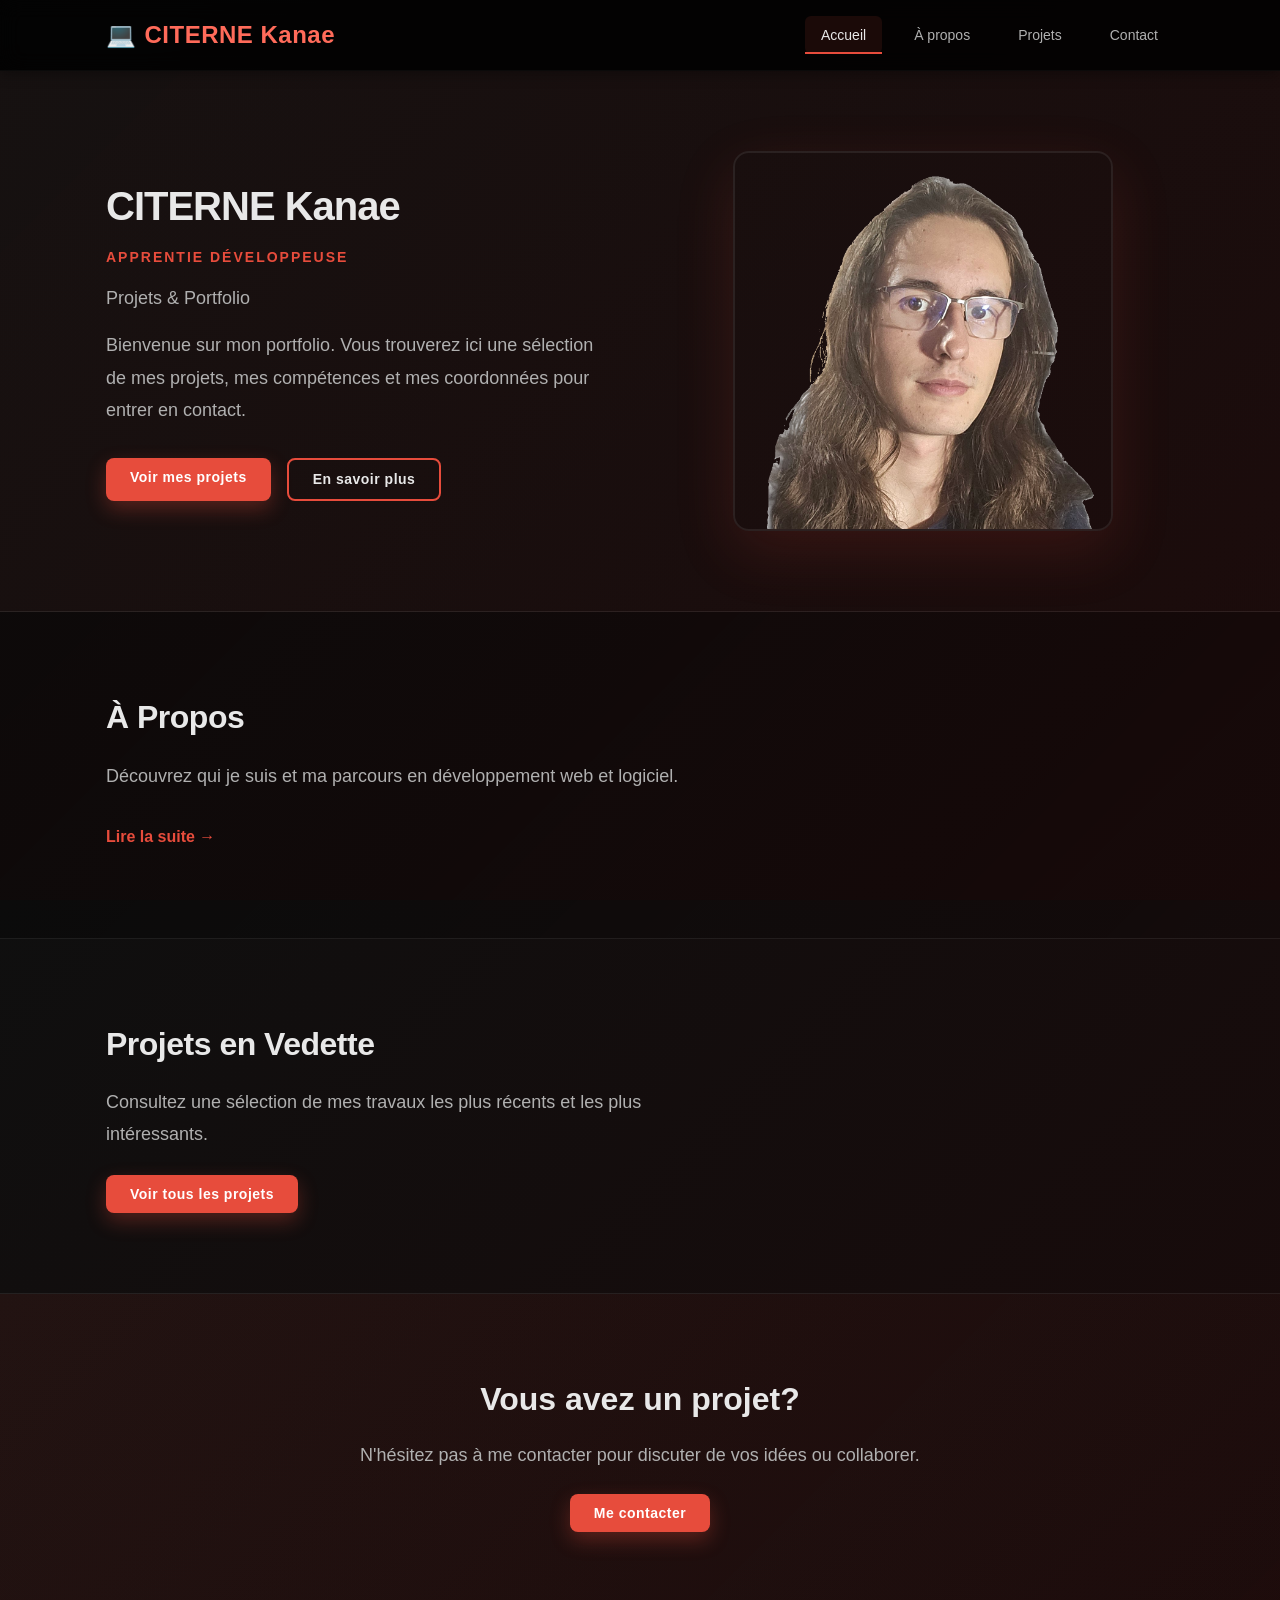
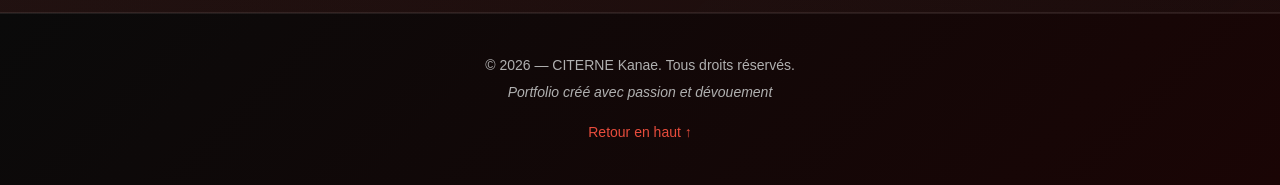
<file: index.html>
<!doctype html>
<html lang="fr">
<head>
  <meta charset="utf-8" />
  <meta name="viewport" content="width=device-width, initial-scale=1" />
  <meta name="description" content="Portfolio de CITERNE Kanae - Apprentie développeuse" />
  <title>Portfolio — CITERNE Kanae</title>
  <link rel="stylesheet" href="assets/css/style.css">
</head>
<body>
  <!-- Header -->
  <header class="site-header">
    <div class="header-container">
      <div class="logo-section">
        <h1 class="logo">
          <span class="logo-emoji">💻</span>
          CITERNE Kanae
        </h1>
      </div>
      <nav class="main-nav">
        <a href="index.html" class="nav-link active">Accueil</a>
        <a href="about.html" class="nav-link">À propos</a>
        <a href="projects.html" class="nav-link">Projets</a>
        <a href="contact.html" class="nav-link">Contact</a>
      </nav>
      <button id="menu-toggle" class="menu-toggle" aria-label="Menu">☰</button>
    </div>
  </header>

  <!-- Mobile Nav -->
  <nav id="mobile-nav" class="mobile-nav">
    <a href="index.html" class="mobile-nav-link active">Accueil</a>
    <a href="about.html" class="mobile-nav-link">À propos</a>
    <a href="projects.html" class="mobile-nav-link">Projets</a>
    <a href="contact.html" class="mobile-nav-link">Contact</a>
  </nav>

  <!-- Main Content -->
  <main class="main-content">
    <!-- Hero Section -->
    <section class="hero">
      <div class="container">
        <div class="hero-content">
          <div class="hero-text">
            <h1 class="hero-title">CITERNE Kanae</h1>
            <p class="hero-subtitle">Apprentie Développeuse</p>
            <p class="hero-role">Projets &amp; Portfolio</p>
            <p class="hero-intro">
              Bienvenue sur mon portfolio. Vous trouverez ici une sélection de mes projets, 
              mes compétences et mes coordonnées pour entrer en contact.
            </p>
            <div class="hero-ctas">
              <a href="projects.html" class="btn btn-primary">Voir mes projets</a>
              <a href="about.html" class="btn btn-secondary">En savoir plus</a>
            </div>
          </div>

          <div class="hero-image-wrap">
            <img class="hero-image" src="assets/images/img_index.png" alt="Photo de profil">
          </div>
        </div>
      </div>
    </section>

    <!-- About Preview Section -->
    <section class="about-preview">
      <div class="container">
        <h2 class="section-title">À Propos</h2>
        <p class="section-desc">
          Découvrez qui je suis et ma parcours en développement web et logiciel.
        </p>
        <a href="about.html" class="link-arrow">Lire la suite →</a>
      </div>
    </section>

    <!-- Featured Projects Section -->
    <section class="featured-projects">
      <div class="container">
        <h2 class="section-title">Projets en Vedette</h2>
        <p class="section-desc">
          Consultez une sélection de mes travaux les plus récents et les plus intéressants.
        </p>
        <a href="projects.html" class="btn btn-primary">Voir tous les projets</a>
      </div>
    </section>

    <!-- CTA Section -->
    <section class="cta-section">
      <div class="container">
        <div class="cta-content">
          <h2>Vous avez un projet?</h2>
          <p>N'hésitez pas à me contacter pour discuter de vos idées ou collaborer.</p>
          <a href="contact.html" class="btn btn-primary">Me contacter</a>
        </div>
      </div>
    </section>
  </main>

  <!-- Footer -->
  <footer class="site-footer" id="footer">
    <div class="container">
      <div class="footer-content">
        <p>&copy; 2026 — CITERNE Kanae. Tous droits réservés.</p>
        <p class="footer-tagline">Portfolio créé avec passion et dévouement</p>
      </div>
      <div class="footer-links">
        <a href="#" id="back-to-top" class="footer-link">Retour en haut ↑</a>
      </div>
    </div>
  </footer>

  <script src="assets/js/main.js"></script>
</body>
</html>
</file>
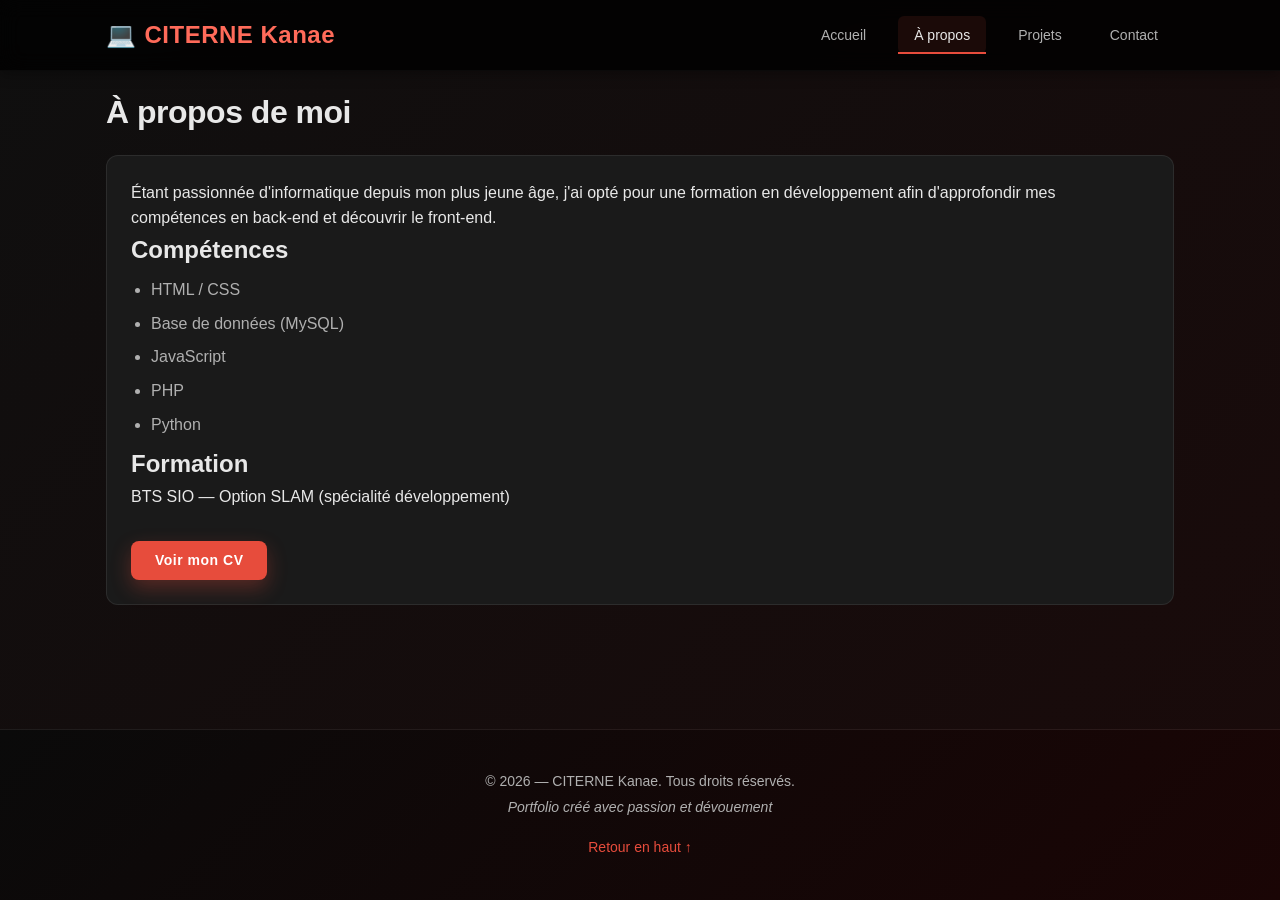
<file: about.html>
<!doctype html>
<html lang="fr">
<head>
  <meta charset="utf-8" />
  <meta name="viewport" content="width=device-width, initial-scale=1" />
  <meta name="description" content="À propos de CITERNE Kanae - Apprentie développeuse" />
  <title>À propos — CITERNE Kanae</title>
  <link rel="stylesheet" href="assets/css/style.css">
</head>
<body>
  <!-- Header -->
  <header class="site-header">
    <div class="header-container">
      <div class="logo-section">
        <h1 class="logo">
          <span class="logo-emoji">💻</span>
          CITERNE Kanae
        </h1>
      </div>
      <nav class="main-nav">
        <a href="index.html" class="nav-link">Accueil</a>
        <a href="about.html" class="nav-link active">À propos</a>
        <a href="projects.html" class="nav-link">Projets</a>
        <a href="contact.html" class="nav-link">Contact</a>
      </nav>
      <button id="menu-toggle" class="menu-toggle" aria-label="Menu">☰</button>
    </div>
  </header>

  <!-- Mobile Nav -->
  <nav id="mobile-nav" class="mobile-nav">
    <a href="index.html" class="mobile-nav-link">Accueil</a>
    <a href="about.html" class="mobile-nav-link active">À propos</a>
    <a href="projects.html" class="mobile-nav-link">Projets</a>
    <a href="contact.html" class="mobile-nav-link">Contact</a>
  </nav>

  <!-- Main Content -->
  <main class="main-content">
    <section class="about-section">
      <div class="container">
        <h1 class="section-title">À propos de moi</h1>

        <div class="card">
          <p>Étant passionnée d'informatique depuis mon plus jeune âge, j'ai opté pour une formation en développement afin d'approfondir mes compétences en back-end et découvrir le front-end.</p>

          <h2>Compétences</h2>
          <ul>
            <li>HTML / CSS</li>
            <li>Base de données (MySQL)</li>
            <li>JavaScript</li>
            <li>PHP</li>
            <li>Python</li>
          </ul>

          <h2>Formation</h2>
          <p>BTS SIO — Option SLAM (spécialité développement)</p>

          <div style="margin-top: var(--spacing-xl);">
            <a class="btn btn-primary" href="assets/files/CV_2027.pdf" target="_blank" rel="noopener noreferrer">Voir mon CV</a>
          </div>
        </div>
      </div>
    </section>
  </main>

  <!-- Footer -->
  <footer class="site-footer" id="footer">
    <div class="container">
      <div class="footer-content">
        <p>&copy; 2026 — CITERNE Kanae. Tous droits réservés.</p>
        <p class="footer-tagline">Portfolio créé avec passion et dévouement</p>
      </div>
      <div class="footer-links">
        <a href="#" id="back-to-top" class="footer-link">Retour en haut ↑</a>
      </div>
    </div>
  </footer>

  <script src="assets/js/main.js"></script>
</body>
</html>
</file>
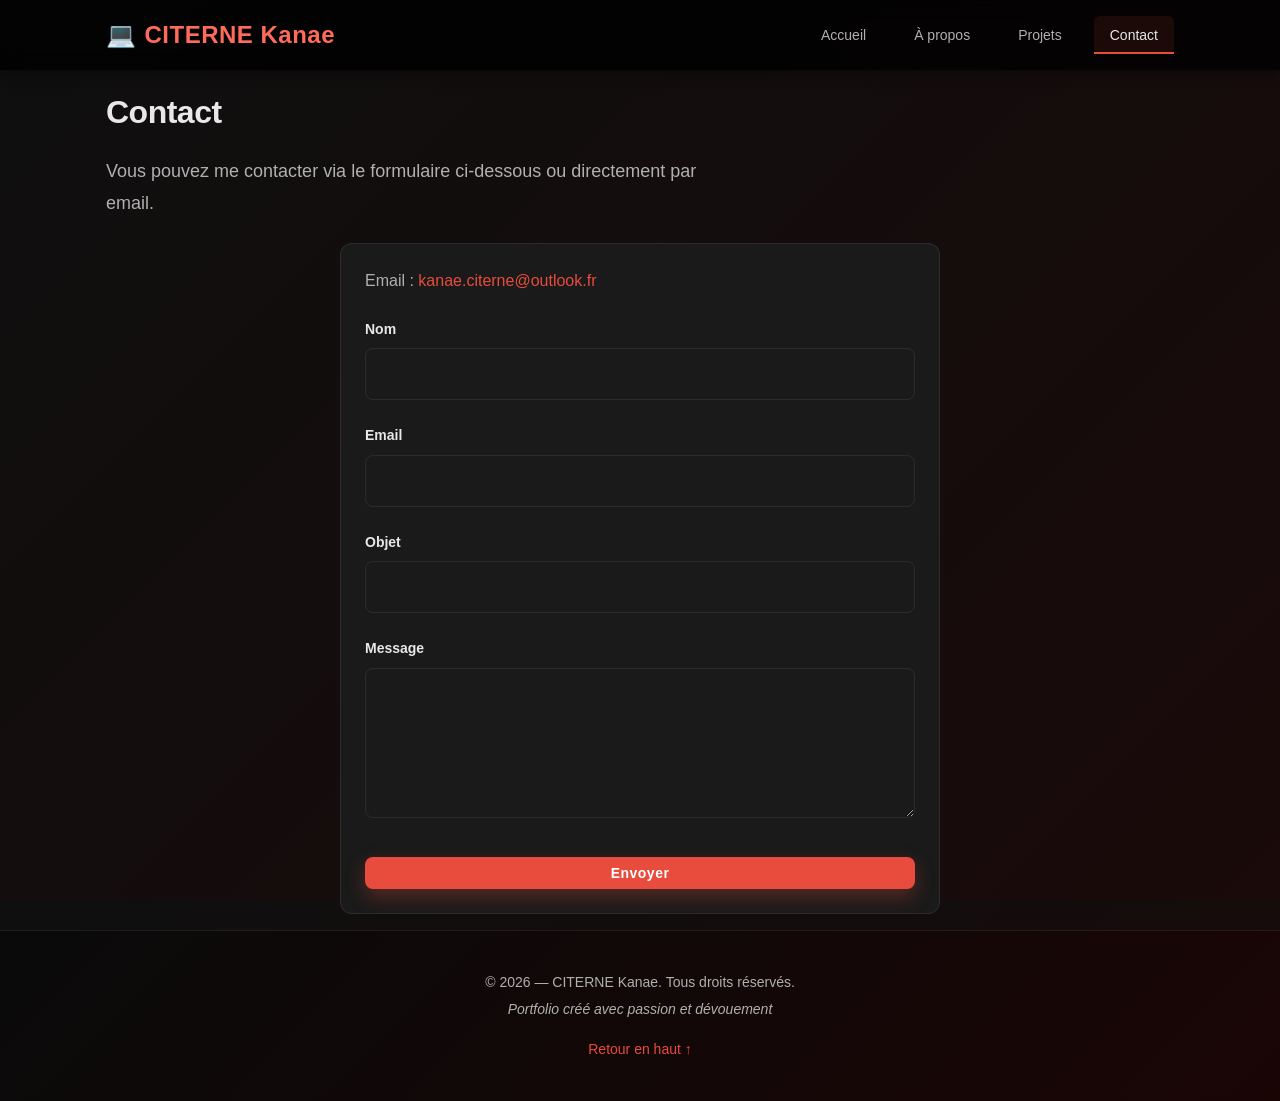
<file: contact.html>
<!doctype html>
<html lang="fr">
<head>
  <meta charset="utf-8" />
  <meta name="viewport" content="width=device-width, initial-scale=1" />
  <meta name="description" content="Contact CITERNE Kanae - Apprentie développeuse" />
  <title>Contact — CITERNE Kanae</title>
  <link rel="stylesheet" href="assets/css/style.css">
  <style>
    .form-group {
      margin-bottom: var(--spacing-lg);
    }

    label {
      display: block;
      font-weight: 600;
      margin-bottom: var(--spacing-sm);
      color: var(--text);
      font-size: var(--font-size-sm);
    }

    input[type="text"],
    input[type="email"],
    textarea {
      width: 100%;
      padding: var(--spacing-md);
      border-radius: 8px;
      border: 1px solid var(--border);
      background: transparent;
      color: var(--text);
      font-family: var(--font-family);
      font-size: var(--font-size-base);
      transition: var(--transition);
    }

    input[type="text"]:focus,
    input[type="email"]:focus,
    textarea:focus {
      outline: none;
      border-color: var(--accent);
      box-shadow: 0 0 0 3px rgba(231, 76, 60, 0.1);
    }

    textarea {
      resize: vertical;
      min-height: 150px;
    }

    .form-submit {
      margin-top: var(--spacing-xl);
    }
  </style>
</head>
<body>
  <!-- Header -->
  <header class="site-header">
    <div class="header-container">
      <div class="logo-section">
        <h1 class="logo">
          <span class="logo-emoji">💻</span>
          CITERNE Kanae
        </h1>
      </div>
      <nav class="main-nav">
        <a href="index.html" class="nav-link">Accueil</a>
        <a href="about.html" class="nav-link">À propos</a>
        <a href="projects.html" class="nav-link">Projets</a>
        <a href="contact.html" class="nav-link active">Contact</a>
      </nav>
      <button id="menu-toggle" class="menu-toggle" aria-label="Menu">☰</button>
    </div>
  </header>

  <!-- Mobile Nav -->
  <nav id="mobile-nav" class="mobile-nav">
    <a href="index.html" class="mobile-nav-link">Accueil</a>
    <a href="about.html" class="mobile-nav-link">À propos</a>
    <a href="projects.html" class="mobile-nav-link">Projets</a>
    <a href="contact.html" class="mobile-nav-link active">Contact</a>
  </nav>

  <!-- Main Content -->
  <main class="main-content">
    <section class="contact-section">
      <div class="container">
        <h1 class="section-title">Contact</h1>
        <p class="section-desc">Vous pouvez me contacter via le formulaire ci-dessous ou directement par email.</p>

        <div class="card" style="max-width: 600px; margin: 0 auto;">
          <p style="margin-bottom: var(--spacing-lg); color: var(--text-secondary);">
            Email : <a href="mailto:kanae.citerne@outlook.fr" style="color: var(--accent); text-decoration: none;">kanae.citerne@outlook.fr</a>
          </p>

          <form id="contactForm">
            <div class="form-group">
              <label for="name">Nom</label>
              <input id="name" name="name" type="text" required />
            </div>

            <div class="form-group">
              <label for="email">Email</label>
              <input id="email" name="email" type="email" required />
            </div>

            <div class="form-group">
              <label for="subject">Objet</label>
              <input id="subject" name="subject" type="text" required />
            </div>

            <div class="form-group">
              <label for="message">Message</label>
              <textarea id="message" name="message" required></textarea>
            </div>

            <div class="form-submit">
              <button class="btn btn-primary" type="submit" style="width: 100%;">Envoyer</button>
            </div>
          </form>

          <script>
            (function(){
              var form = document.getElementById('contactForm');
              if (!form) return;
              form.addEventListener('submit', function(e){
                e.preventDefault();
                var name = encodeURIComponent(document.getElementById('name').value || '');
                var email = encodeURIComponent(document.getElementById('email').value || '');
                var message = encodeURIComponent(document.getElementById('message').value || '');
                var subject = encodeURIComponent(document.getElementById('subject').value || '');
                var body = encodeURIComponent(message + '\n\nEnvoyé par: ' + (name || '') + (email ? ' <' + email + '>' : ''));
                var mailto = 'mailto:kanae.citerne@outlook.fr?subject=' + subject + '&body=' + body;
                window.location.href = mailto;
              });
            })();
          </script>
        </div>
      </div>
    </section>
  </main>

  <!-- Footer -->
  <footer class="site-footer" id="footer">
    <div class="container">
      <div class="footer-content">
        <p>&copy; 2026 — CITERNE Kanae. Tous droits réservés.</p>
        <p class="footer-tagline">Portfolio créé avec passion et dévouement</p>
      </div>
      <div class="footer-links">
        <a href="#" id="back-to-top" class="footer-link">Retour en haut ↑</a>
      </div>
    </div>
  </footer>

  <script src="assets/js/main.js"></script>
</body>
</html>
</file>
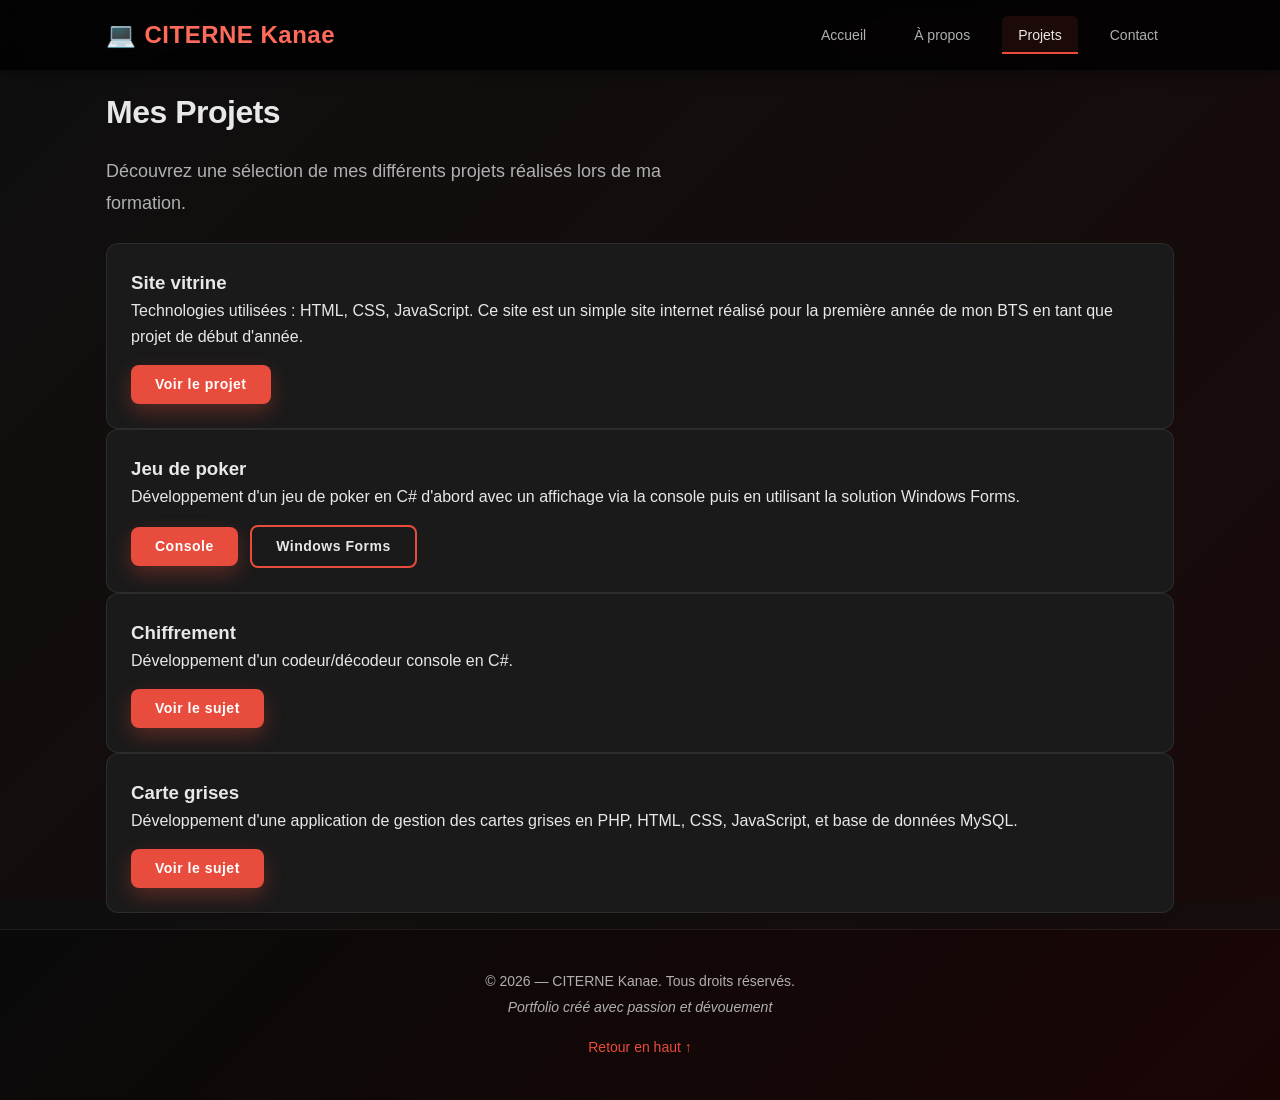
<file: projects.html>
<!doctype html>
<html lang="fr">
<head>
  <meta charset="utf-8" />
  <meta name="viewport" content="width=device-width, initial-scale=1" />
  <meta name="description" content="Projets de CITERNE Kanae - Apprentie développeuse" />
  <title>Projets — CITERNE Kanae</title>
  <link rel="stylesheet" href="assets/css/style.css">
</head>
<body>
  <!-- Header -->
  <header class="site-header">
    <div class="header-container">
      <div class="logo-section">
        <h1 class="logo">
          <span class="logo-emoji">💻</span>
          CITERNE Kanae
        </h1>
      </div>
      <nav class="main-nav">
        <a href="index.html" class="nav-link">Accueil</a>
        <a href="about.html" class="nav-link">À propos</a>
        <a href="projects.html" class="nav-link active">Projets</a>
        <a href="contact.html" class="nav-link">Contact</a>
      </nav>
      <button id="menu-toggle" class="menu-toggle" aria-label="Menu">☰</button>
    </div>
  </header>

  <!-- Mobile Nav -->
  <nav id="mobile-nav" class="mobile-nav">
    <a href="index.html" class="mobile-nav-link">Accueil</a>
    <a href="about.html" class="mobile-nav-link">À propos</a>
    <a href="projects.html" class="mobile-nav-link active">Projets</a>
    <a href="contact.html" class="mobile-nav-link">Contact</a>
  </nav>

  <!-- Main Content -->
  <main class="main-content">
    <section class="projects-section">
      <div class="container">
        <h1 class="section-title">Mes Projets</h1>
        <p class="section-desc">Découvrez une sélection de mes différents projets réalisés lors de ma formation.</p>

        <div class="projects-grid">
          <article class="card">
            <h3>Site vitrine</h3>
            <p>Technologies utilisées : HTML, CSS, JavaScript. Ce site est un simple site internet réalisé pour la première année de mon BTS en tant que projet de début d'année.</p>
            <p style="margin-top: var(--spacing-md);">
              <a class="btn btn-primary" href="https://oukamishirou.github.io/Fan-Page-Arlecchino/" target="_blank" rel="noopener noreferrer">Voir le projet</a>
            </p>
          </article>

          <article class="card">
            <h3>Jeu de poker</h3>
            <p>Développement d'un jeu de poker en C# d'abord avec un affichage via la console puis en utilisant la solution Windows Forms.</p>
            <p style="margin-top: var(--spacing-md);">
              <a class="btn btn-primary" href="assets/files/AP POKER Console.pdf" target="_blank" rel="noopener noreferrer">Console</a>
              <a class="btn btn-secondary" href="assets/files/AP POKER POO & Windows Forms.pdf" target="_blank" rel="noopener noreferrer" style="margin-left: var(--spacing-sm);">Windows Forms</a>
            </p>
          </article>

          <article class="card">
            <h3>Chiffrement</h3>
            <p>Développement d'un codeur/décodeur console en C#.</p>
            <p style="margin-top: var(--spacing-md);">
              <a class="btn btn-primary" href="assets/files/CHIFFREMENT.pdf" target="_blank" rel="noopener noreferrer">Voir le sujet</a>
            </p>
          </article>

          <article class="card">
            <h3>Carte grises</h3>
            <p>Développement d'une application de gestion des cartes grises en PHP, HTML, CSS, JavaScript, et base de données MySQL.</p>
            <p style="margin-top: var(--spacing-md);">
              <a class="btn btn-primary" href="assets/files/Cartes_Grises.pdf" target="_blank" rel="noopener noreferrer">Voir le sujet</a>
            </p>
          </article>
        </div>
      </div>
    </section>
  </main>

  <!-- Footer -->
  <footer class="site-footer" id="footer">
    <div class="container">
      <div class="footer-content">
        <p>&copy; 2026 — CITERNE Kanae. Tous droits réservés.</p>
        <p class="footer-tagline">Portfolio créé avec passion et dévouement</p>
      </div>
      <div class="footer-links">
        <a href="#" id="back-to-top" class="footer-link">Retour en haut ↑</a>
      </div>
    </div>
  </footer>

  <script src="assets/js/main.js"></script>
</body>
</html>
</file>
<file: assets/css/style.css>
/* ===== ROOT VARIABLES ===== */
:root {
    /* Colors */
    --bg: linear-gradient(135deg, #0f0f0f 0%, #1a0a0a 100%);
    --bg-alt: linear-gradient(180deg, #161616 0%, #1f0f0f 100%);
    --surface: #1a1a1a;
    --surface-alt: #252525;
    --accent: #e74c3c;
    --accent-dark: #c62828;
    --accent-light: #ff6b5a;
    --text: #e8e8e8;
    --text-secondary: #b0b0b0;
    --text-muted: #808080;
    --border: rgba(255, 255, 255, 0.08);
    --border-light: rgba(255, 255, 255, 0.03);

    /* Typography */
    --font-family: -apple-system, BlinkMacSystemFont, 'Segoe UI', Roboto, Oxygen, Ubuntu, Cantarell, sans-serif;
    --font-size-base: 1rem;
    --font-size-sm: 0.875rem;
    --font-size-lg: 1.125rem;
    --font-size-xl: 1.5rem;
    --font-size-2xl: 2rem;
    --font-size-3xl: 2.5rem;

    /* Spacing */
    --spacing-xs: 0.25rem;
    --spacing-sm: 0.5rem;
    --spacing-md: 1rem;
    --spacing-lg: 1.5rem;
    --spacing-xl: 2rem;
    --spacing-2xl: 3rem;
    --spacing-3xl: 4rem;

    /* Transitions */
    --transition: all 0.3s ease;
    --transition-fast: all 0.15s ease;
}

/* ===== GLOBAL STYLES ===== */
* {
    box-sizing: border-box;
    margin: 0;
    padding: 0;
}

html, body {
    height: 100%;
    scroll-behavior: smooth;
}

body {
    font-family: var(--font-family);
    background: var(--bg);
    color: var(--text);
    line-height: 1.6;
    font-size: var(--font-size-base);
    display: flex;
    flex-direction: column;
    min-height: 100vh;
    -webkit-font-smoothing: antialiased;
    -moz-osx-font-smoothing: grayscale;
}

/* ===== CONTAINER ===== */
.container {
    max-width: 1100px;
    margin: 0 auto;
    padding: var(--spacing-md);
    width: 100%;
}

/* ===== HEADER ===== */
.site-header {
    background: rgba(0, 0, 0, 0.8);
    backdrop-filter: blur(10px);
    border-bottom: 1px solid var(--border-light);
    position: sticky;
    top: 0;
    z-index: 1000;
    box-shadow: 0 4px 12px rgba(0, 0, 0, 0.3);
}

.header-container {
    max-width: 1100px;
    margin: 0 auto;
    padding: var(--spacing-md);
    display: flex;
    align-items: center;
    gap: var(--spacing-lg);
}

.logo-section {
    flex: 0 0 auto;
}

.logo {
    font-size: var(--font-size-xl);
    font-weight: 700;
    color: var(--accent-light);
    text-decoration: none;
    letter-spacing: 0.5px;
    display: flex;
    align-items: center;
    gap: var(--spacing-sm);
    transition: var(--transition);
}

.logo-emoji {
    font-size: 1.5rem;
}

.logo:hover {
    color: var(--accent);
    transform: translateX(2px);
}

/* ===== NAVIGATION ===== */
.main-nav {
    display: flex;
    gap: var(--spacing-md);
    margin-left: auto;
    align-items: center;
}

.nav-link {
    color: var(--text-secondary);
    text-decoration: none;
    padding: var(--spacing-sm) var(--spacing-md);
    border-radius: 6px;
    font-size: var(--font-size-sm);
    font-weight: 500;
    transition: var(--transition);
    position: relative;
}

.nav-link::after {
    content: '';
    position: absolute;
    bottom: 0;
    left: 0;
    width: 0;
    height: 2px;
    background: var(--accent);
    transition: width 0.3s ease;
}

.nav-link:hover::after,
.nav-link.active::after {
    width: 100%;
}

.nav-link:hover,
.nav-link.active {
    color: var(--text);
    background: rgba(231, 76, 60, 0.1);
}

.menu-toggle {
    display: none;
    background: transparent;
    border: none;
    color: var(--text);
    font-size: var(--font-size-xl);
    cursor: pointer;
    margin-left: auto;
    padding: var(--spacing-sm);
    border-radius: 6px;
    transition: var(--transition);
}

.menu-toggle:hover {
    background: rgba(231, 76, 60, 0.1);
    color: var(--accent);
}

.menu-toggle.active {
    background: rgba(231, 76, 60, 0.2);
}

/* ===== MOBILE NAVIGATION ===== */
.mobile-nav {
    display: none;
    flex-direction: column;
    gap: 0;
    background: rgba(0, 0, 0, 0.95);
    border-bottom: 1px solid var(--border);
    position: sticky;
    top: 60px;
    z-index: 999;
}

.mobile-nav.active {
    display: flex;
}

.mobile-nav-link {
    color: var(--text-secondary);
    text-decoration: none;
    padding: var(--spacing-md);
    border-bottom: 1px solid var(--border-light);
    transition: var(--transition);
    display: block;
}

.mobile-nav-link:hover,
.mobile-nav-link.active {
    color: var(--accent);
    background: rgba(231, 76, 60, 0.1);
}

/* ===== MAIN CONTENT ===== */
.main-content {
    flex: 1;
}

/* ===== HERO SECTION ===== */
.hero {
    padding: var(--spacing-3xl) 0;
    background: linear-gradient(135deg, rgba(231, 76, 60, 0.03) 0%, rgba(231, 76, 60, 0.01) 100%);
    border-bottom: 1px solid var(--border);
}

.hero .container {
    padding: var(--spacing-md);
}

.hero-content {
    display: grid;
    grid-template-columns: 1fr 1fr;
    gap: var(--spacing-3xl);
    align-items: center;
}

.hero-text {
    display: flex;
    flex-direction: column;
    gap: var(--spacing-md);
}

.hero-title {
    font-size: var(--font-size-3xl);
    font-weight: 800;
    color: var(--text);
    line-height: 1.2;
    letter-spacing: -1px;
}

.hero-subtitle {
    font-size: var(--font-size-sm);
    color: var(--accent);
    text-transform: uppercase;
    letter-spacing: 2px;
    font-weight: 600;
}

.hero-role {
    font-size: var(--font-size-lg);
    color: var(--text-secondary);
    font-weight: 500;
}

.hero-intro {
    font-size: var(--font-size-lg);
    color: var(--text-secondary);
    line-height: 1.8;
    max-width: 60ch;
}

.hero-ctas {
    display: flex;
    gap: var(--spacing-md);
    flex-wrap: wrap;
    margin-top: var(--spacing-md);
}

.hero-image-wrap {
    display: flex;
    align-items: center;
    justify-content: center;
}

.hero-image {
    width: 100%;
    max-width: 380px;
    height: auto;
    aspect-ratio: 1 / 1;
    display: block;
    object-fit: cover;
    border-radius: 16px;
    border: 2px solid var(--border);
    box-shadow: 0 20px 60px rgba(231, 76, 60, 0.15);
    transition: var(--transition);
}

.hero-image:hover {
    transform: translateY(-8px);
    box-shadow: 0 30px 80px rgba(231, 76, 60, 0.25);
    border-color: var(--accent);
}

/* ===== BUTTONS ===== */
.btn {
    display: inline-block;
    padding: var(--spacing-sm) var(--spacing-lg);
    border-radius: 8px;
    text-decoration: none;
    font-weight: 600;
    font-size: var(--font-size-sm);
    text-align: center;
    cursor: pointer;
    transition: var(--transition);
    border: none;
    user-select: none;
    letter-spacing: 0.5px;
}

.btn-primary {
    background: var(--accent);
    color: white;
    box-shadow: 0 8px 20px rgba(231, 76, 60, 0.3);
}

.btn-primary:hover {
    background: var(--accent-dark);
    box-shadow: 0 12px 30px rgba(231, 76, 60, 0.5);
    transform: translateY(-2px);
}

.btn-secondary {
    background: transparent;
    color: var(--text);
    border: 2px solid var(--accent);
}

.btn-secondary:hover {
    background: rgba(231, 76, 60, 0.1);
    color: var(--accent-light);
    border-color: var(--accent-light);
}

/* ===== SECTIONS ===== */
.about-preview,
.featured-projects,
.cta-section {
    padding: var(--spacing-3xl) 0;
    border-bottom: 1px solid var(--border);
}

.about-preview {
    background: linear-gradient(135deg, rgba(0, 0, 0, 0.3) 0%, rgba(0, 0, 0, 0.1) 100%);
}

.section-title {
    font-size: var(--font-size-2xl);
    font-weight: 700;
    color: var(--text);
    margin-bottom: var(--spacing-md);
    letter-spacing: -0.5px;
}

.section-desc {
    font-size: var(--font-size-lg);
    color: var(--text-secondary);
    max-width: 60ch;
    margin-bottom: var(--spacing-lg);
    line-height: 1.8;
}

.link-arrow {
    display: inline-block;
    color: var(--accent);
    text-decoration: none;
    font-weight: 600;
    font-size: var(--font-size-base);
    transition: var(--transition);
    padding: var(--spacing-sm) 0;
}

.link-arrow:hover {
    color: var(--accent-light);
    transform: translateX(4px);
}

/* ===== CTA SECTION ===== */
.cta-section {
    background: linear-gradient(135deg, rgba(231, 76, 60, 0.08) 0%, rgba(231, 76, 60, 0.02) 100%);
}

.cta-content {
    text-align: center;
}

.cta-content h2 {
    font-size: var(--font-size-2xl);
    margin-bottom: var(--spacing-md);
    color: var(--text);
}

.cta-content p {
    font-size: var(--font-size-lg);
    color: var(--text-secondary);
    margin-bottom: var(--spacing-lg);
    max-width: 60ch;
    margin-left: auto;
    margin-right: auto;
}

/* ===== FOOTER ===== */
.site-footer {
    background: linear-gradient(135deg, #0a0a0a 0%, #1a0505 100%);
    border-top: 1px solid var(--border);
    margin-top: auto;
    padding: var(--spacing-lg) 0;
}

.footer-content {
    text-align: center;
    margin-bottom: var(--spacing-md);
}

.footer-content p {
    color: var(--text-secondary);
    font-size: var(--font-size-sm);
    line-height: 1.6;
}

.footer-tagline {
    font-style: italic;
    color: var(--text-muted);
    font-size: var(--font-size-sm);
    margin-top: var(--spacing-xs);
}

.footer-links {
    text-align: center;
}

.footer-link {
    color: var(--accent);
    text-decoration: none;
    font-size: var(--font-size-sm);
    transition: var(--transition);
    cursor: pointer;
}

.footer-link:hover {
    color: var(--accent-light);
}

/* ===== CARD ===== */
.card {
    background: var(--surface);
    padding: var(--spacing-lg);
    border-radius: 12px;
    border: 1px solid var(--border);
    transition: var(--transition);
}

.card:hover {
    background: var(--surface-alt);
    border-color: var(--accent);
    transform: translateY(-4px);
    box-shadow: 0 12px 30px rgba(231, 76, 60, 0.15);
}

.card ul {
    padding-left: 1.25rem;
    margin-top: 0.5rem;
}

.card li {
    margin-bottom: 0.5rem;
    color: var(--text-secondary);
}

/* ===== RESPONSIVE ===== */
@media (max-width: 768px) {
    .main-nav {
        display: none;
    }

    .menu-toggle {
        display: flex;
        align-items: center;
        justify-content: center;
    }

    .hero-content {
        grid-template-columns: 1fr;
        gap: var(--spacing-2xl);
    }

    .hero-title {
        font-size: var(--font-size-2xl);
    }

    .hero-intro {
        font-size: var(--font-size-base);
    }

    .hero-ctas {
        flex-direction: column;
        width: 100%;
    }

    .btn {
        width: 100%;
        text-align: center;
    }

    .section-title {
        font-size: var(--font-size-xl);
    }

    .section-desc {
        font-size: var(--font-size-base);
    }

    .cta-content h2 {
        font-size: var(--font-size-xl);
    }

    .cta-content p {
        font-size: var(--font-size-base);
    }

    .hero {
        padding: var(--spacing-2xl) 0;
    }

    .about-preview,
    .featured-projects,
    .cta-section {
        padding: var(--spacing-2xl) 0;
    }
}

@media (max-width: 480px) {
    .header-container {
        padding: var(--spacing-sm) var(--spacing-md);
        gap: var(--spacing-md);
    }

    .logo {
        font-size: 1rem;
    }

    .logo-emoji {
        font-size: 1.25rem;
    }

    .hero-title {
        font-size: var(--font-size-xl);
    }

    .section-title {
        font-size: var(--font-size-lg);
    }

    .hero {
        padding: var(--spacing-xl) 0;
    }

    .about-preview,
    .featured-projects,
    .cta-section {
        padding: var(--spacing-xl) 0;
    }

    .container {
        padding: var(--spacing-sm);
    }

    .header-container {
        padding: var(--spacing-sm);
    }
}
</file>
